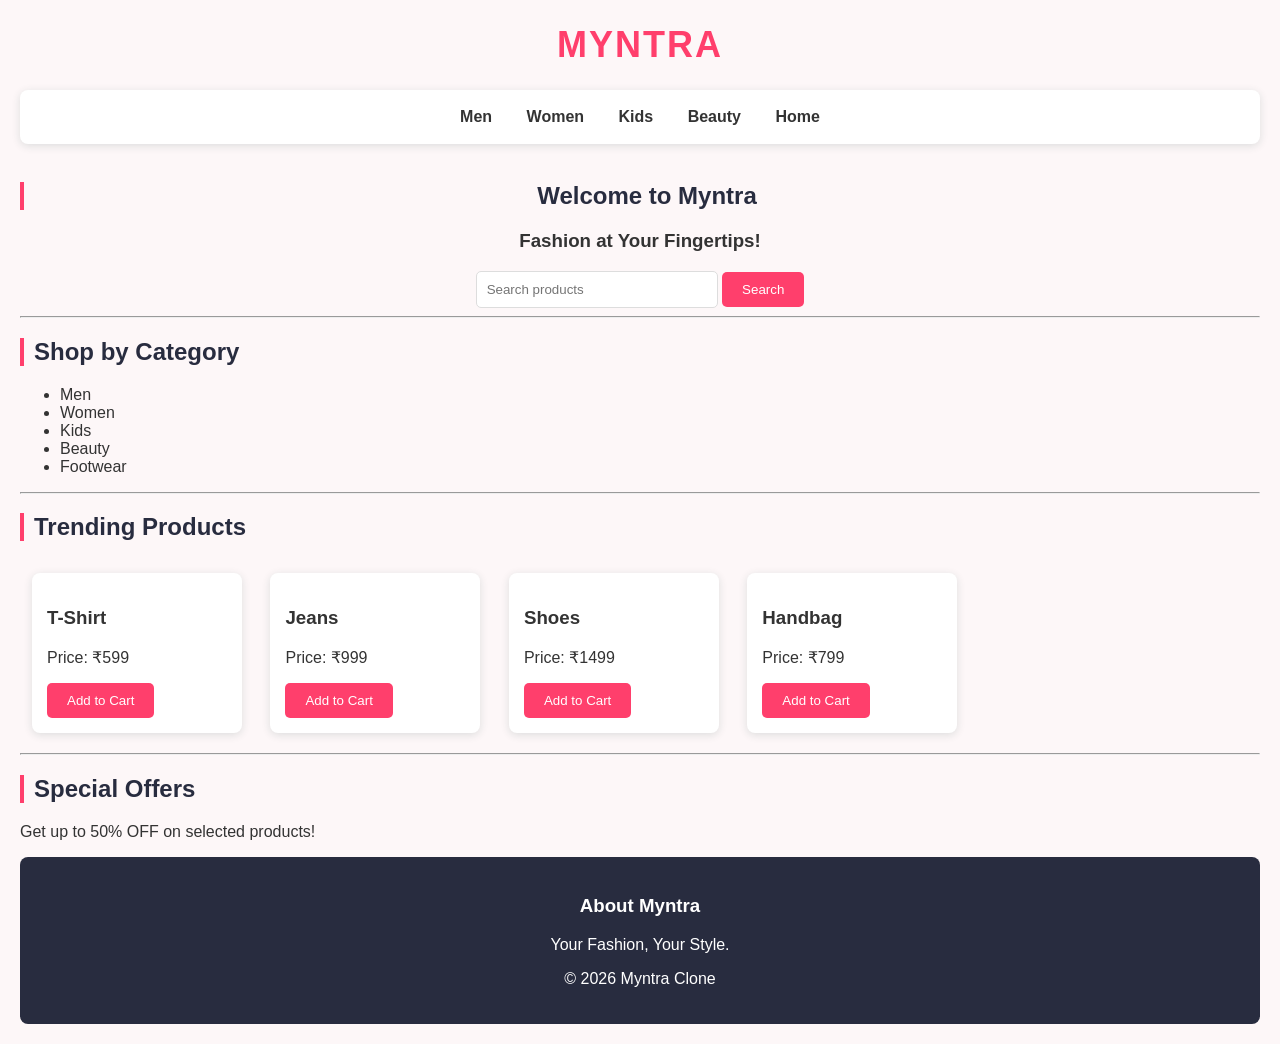
<file: index.html>
<!DOCTYPE html>
<html lang="en">
<head>
    <meta charset="UTF-8">
    <meta name="viewport" content="width=device-width, initial-scale=1.0">
    <title>Myntra Clone</title>

    <style>
        body {
            background-color: #fdf7f8;
            font-family: Arial, sans-serif;
            margin: 20px;
            color: #333;
        }

        h1 {
            color: #ff3f6c;
            text-align: center;
            font-size: 36px;
            letter-spacing: 2px;
        }

        nav {
            background-color: white;
            padding: 18px;
            text-align: center;
            border-radius: 8px;
            box-shadow: 0 2px 8px #ddd;
        }

        nav a {
            color: #333;
            text-decoration: none;
            margin: 15px;
            font-weight: bold;
        }

        nav a:hover {
            color: #ff3f6c;
        }

        input {
            padding: 10px;
            width: 220px;
            border: 1px solid #ddd;
            border-radius: 5px;
        }

        button {
            background-color: #ff3f6c;
            color: white;
            border: none;
            padding: 10px 20px;
            border-radius: 5px;
            cursor: pointer;
        }

        button:hover {
            background-color: #d82e57;
        }

        h2 {
            color: #282c3f;
            border-left: 4px solid #ff3f6c;
            padding-left: 10px;
        }

        .product {
            background-color: white;
            padding: 15px;
            margin: 12px;
            border-radius: 8px;
            display: inline-block;
            width: 180px;
            box-shadow: 0 2px 8px #ddd;
        }

        footer {
            background-color: #282c3f;
            color: white;
            text-align: center;
            padding: 20px;
            border-radius: 8px;
        }
    </style>
</head>

<body>

    <h1>MYNTRA</h1>

    <nav>
        <a href="#">Men</a>
        <a href="#">Women</a>
        <a href="#">Kids</a>
        <a href="#">Beauty</a>
        <a href="#">Home</a>
    </nav>

    <br>

    <center>
        <h2>Welcome to Myntra</h2>
        <h3>Fashion at Your Fingertips!</h3>

        <input type="text" placeholder="Search products">
        <button>Search</button>
    </center>

    <hr>

    <h2>Shop by Category</h2>

    <ul>
        <li>Men</li>
        <li>Women</li>
        <li>Kids</li>
        <li>Beauty</li>
        <li>Footwear</li>
    </ul>

    <hr>

    <h2>Trending Products</h2>

    <div class="product">
        <h3>T-Shirt</h3>
        <p>Price: ₹599</p>
        <button>Add to Cart</button>
    </div>

    <div class="product">
        <h3>Jeans</h3>
        <p>Price: ₹999</p>
        <button>Add to Cart</button>
    </div>

    <div class="product">
        <h3>Shoes</h3>
        <p>Price: ₹1499</p>
        <button>Add to Cart</button>
    </div>

    <div class="product">
        <h3>Handbag</h3>
        <p>Price: ₹799</p>
        <button>Add to Cart</button>
    </div>

    <hr>

    <h2>Special Offers</h2>
    <p>Get up to 50% OFF on selected products!</p>

    <footer>
        <h3>About Myntra</h3>
        <p>Your Fashion, Your Style.</p>
        <p>© 2026 Myntra Clone</p>
    </footer>

</body>
</html>
</file>
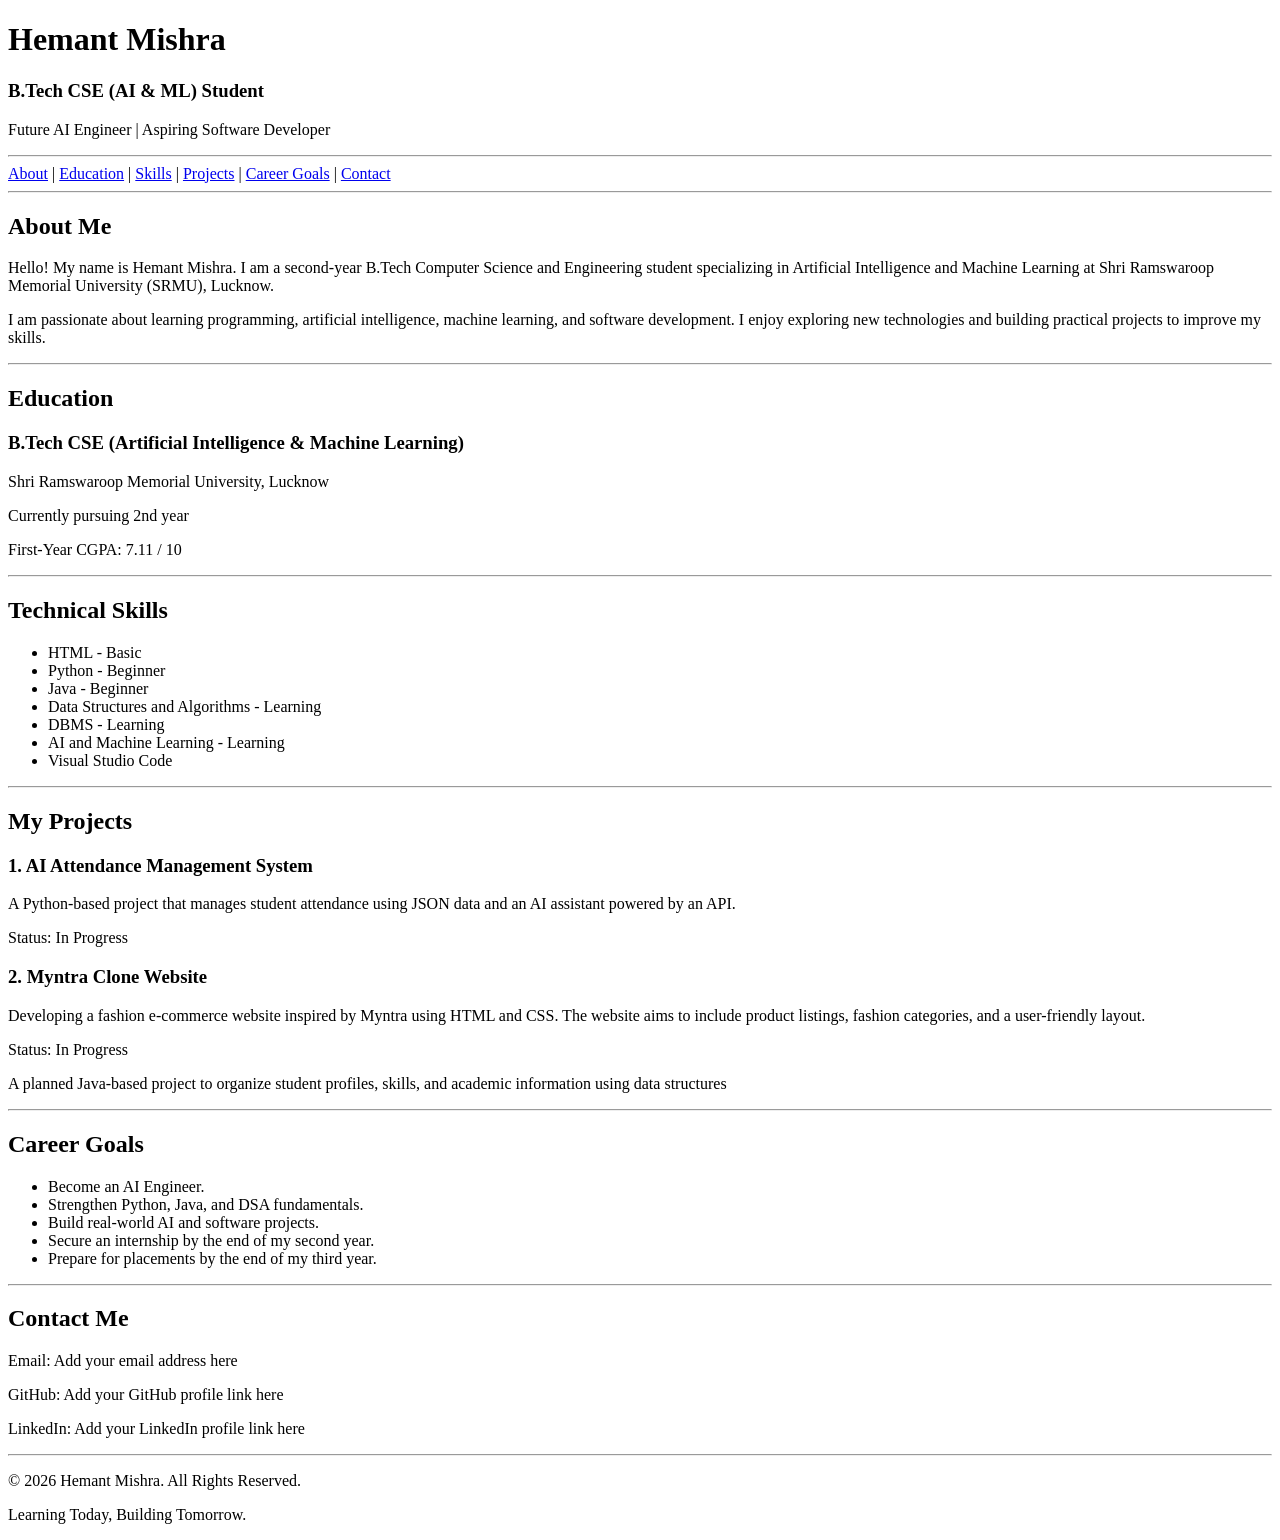
<file: 1_index.html>
<!DOCTYPE html>
<html lang="en">
<head>
    <meta charset="UTF-8">
    <meta name="viewport" content="width=device-width, initial-scale=1.0">
    <title>Hemant Mishra | Portfolio</title>
</head>

<body>

    <header>
        <h1>Hemant Mishra</h1>
        <h3>B.Tech CSE (AI & ML) Student</h3>
        <p>Future AI Engineer | Aspiring Software Developer</p>
        <hr>
    </header>

    <nav>
        <a href="#about">About</a> |
        <a href="#education">Education</a> |
        <a href="#skills">Skills</a> |
        <a href="#projects">Projects</a> |
        <a href="#goals">Career Goals</a> |
        <a href="#contact">Contact</a>
    </nav>

    <hr>

    <section id="about">
        <h2>About Me</h2>
        <p>
            Hello! My name is Hemant Mishra. I am a second-year
            B.Tech Computer Science and Engineering student specializing
            in Artificial Intelligence and Machine Learning at
            Shri Ramswaroop Memorial University (SRMU), Lucknow.
        </p>
        <p>
            I am passionate about learning programming, artificial
            intelligence, machine learning, and software development.
            I enjoy exploring new technologies and building practical
            projects to improve my skills.
        </p>
    </section>

    <hr>

    <section id="education">
        <h2>Education</h2>
        <h3>B.Tech CSE (Artificial Intelligence & Machine Learning)</h3>
        <p>Shri Ramswaroop Memorial University, Lucknow</p>
        <p>Currently pursuing 2nd year</p>
        <p>First-Year CGPA: 7.11 / 10</p>
    </section>

    <hr>

    <section id="skills">
        <h2>Technical Skills</h2>
        <ul>
            <li>HTML - Basic</li>
            <li>Python - Beginner</li>
            <li>Java - Beginner</li>
            <li>Data Structures and Algorithms - Learning</li>
            <li>DBMS - Learning</li>
            <li>AI and Machine Learning - Learning</li>
            <li>Visual Studio Code</li>
        </ul>
    </section>

    <hr>

    <section id="projects">
    <h2>My Projects</h2>

    <h3>1. AI Attendance Management System</h3>
    <p>
        A Python-based project that manages student attendance
        using JSON data and an AI assistant powered by an API.
    </p>
    <p>Status: In Progress</p>

    <h3>2. Myntra Clone Website</h3>
    <p>
        Developing a fashion e-commerce website inspired by Myntra
        using HTML and CSS. The website aims to include product
        listings, fashion categories, and a user-friendly layout.
    </p>
    <p>Status: In Progress</p>
</section>
    </section>    <p>
            A planned Java-based project to organize student profiles,
            skills, and academic information using data structures
     

    <hr>

    <section id="goals">
        <h2>Career Goals</h2>
        <ul>
            <li>Become an AI Engineer.</li>
            <li>Strengthen Python, Java, and DSA fundamentals.</li>
            <li>Build real-world AI and software projects.</li>
            <li>Secure an internship by the end of my second year.</li>
            <li>Prepare for placements by the end of my third year.</li>
        </ul>
    </section>

    <hr>

    <section id="contact">
        <h2>Contact Me</h2>
        <p>Email: Add your email address here</p>
        <p>GitHub: Add your GitHub profile link here</p>
        <p>LinkedIn: Add your LinkedIn profile link here</p>
    </section>

    <hr>

    <footer>
        <p>&copy; 2026 Hemant Mishra. All Rights Reserved.</p>
        <p>Learning Today, Building Tomorrow.</p>
    </footer>

</body>
</html>
</file>
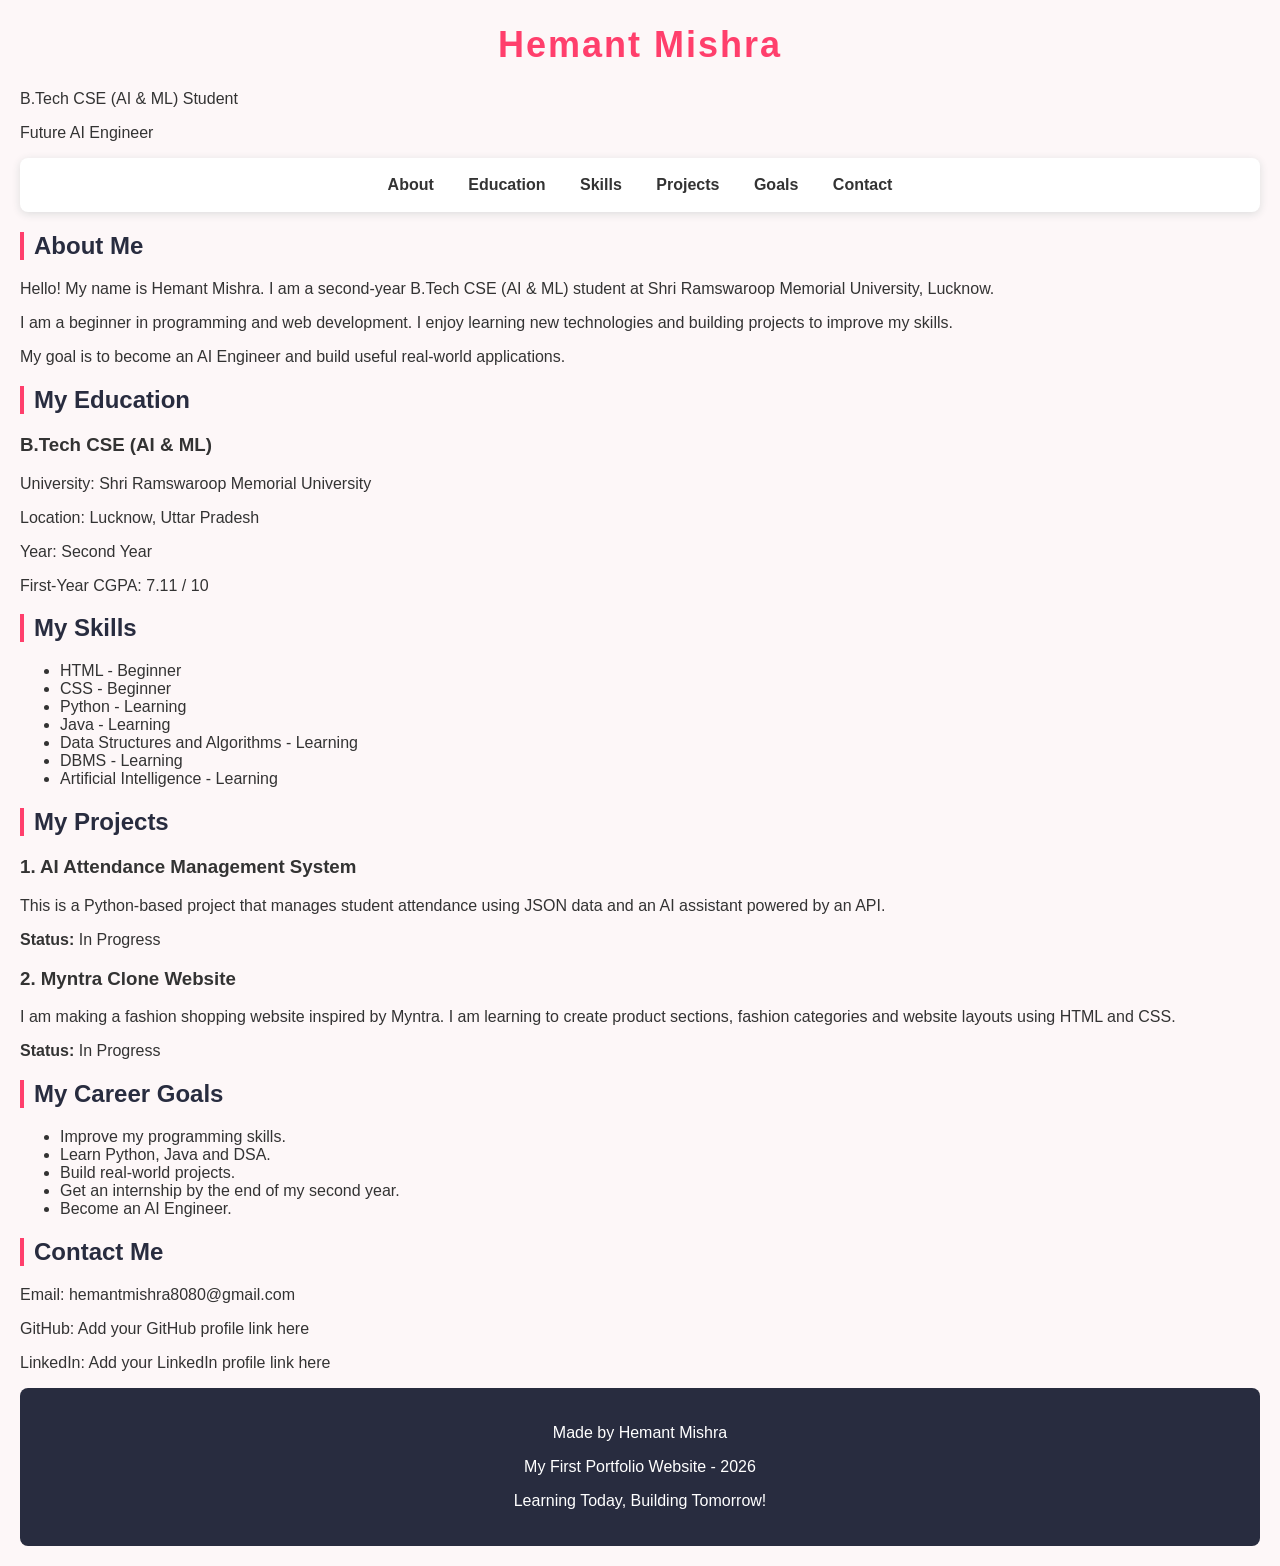
<file: 2index.html>
<!DOCTYPE html>
<html>
<head>
    <title>Hemant's Portfolio</title>
    <link rel="stylesheet" href="style.css">
</head>

<body>

    <header>
        <h1>Hemant Mishra</h1>
        <p>B.Tech CSE (AI & ML) Student</p>
        <p>Future AI Engineer</p>
    </header>

    <nav>
        <a href="#about">About</a>
        <a href="#education">Education</a>
        <a href="#skills">Skills</a>
        <a href="#projects">Projects</a>
        <a href="#goals">Goals</a>
        <a href="#contact">Contact</a>
    </nav>

    <section id="about">
        <h2>About Me</h2>

        <p>
            Hello! My name is Hemant Mishra.
            I am a second-year B.Tech CSE (AI & ML) student
            at Shri Ramswaroop Memorial University, Lucknow.
        </p>

        <p>
            I am a beginner in programming and web development.
            I enjoy learning new technologies and building
            projects to improve my skills.
        </p>

        <p>
            My goal is to become an AI Engineer and build
            useful real-world applications.
        </p>
    </section>

    <section id="education">
        <h2>My Education</h2>

        <h3>B.Tech CSE (AI & ML)</h3>
        <p>University: Shri Ramswaroop Memorial University</p>
        <p>Location: Lucknow, Uttar Pradesh</p>
        <p>Year: Second Year</p>
        <p>First-Year CGPA: 7.11 / 10</p>
    </section>

    <section id="skills">
        <h2>My Skills</h2>

        <ul>
            <li>HTML - Beginner</li>
            <li>CSS - Beginner</li>
            <li>Python - Learning</li>
            <li>Java - Learning</li>
            <li>Data Structures and Algorithms - Learning</li>
            <li>DBMS - Learning</li>
            <li>Artificial Intelligence - Learning</li>
        </ul>
    </section>

    <section id="projects">
        <h2>My Projects</h2>

        <h3>1. AI Attendance Management System</h3>

        <p>
            This is a Python-based project that manages student
            attendance using JSON data and an AI assistant
            powered by an API.
        </p>

        <p><b>Status:</b> In Progress</p>

        <h3>2. Myntra Clone Website</h3>

        <p>
            I am making a fashion shopping website inspired by
            Myntra. I am learning to create product sections,
            fashion categories and website layouts using HTML
            and CSS.
        </p>

        <p><b>Status:</b> In Progress</p>
    </section>

    <section id="goals">
        <h2>My Career Goals</h2>

        <ul>
            <li>Improve my programming skills.</li>
            <li>Learn Python, Java and DSA.</li>
            <li>Build real-world projects.</li>
            <li>Get an internship by the end of my second year.</li>
            <li>Become an AI Engineer.</li>
        </ul>
    </section>

    <section id="contact">
        <h2>Contact Me</h2>

        <p>Email: hemantmishra8080@gmail.com</p>
        <p>GitHub: Add your GitHub profile link here</p>
        <p>LinkedIn: Add your LinkedIn profile link here</p>
    </section>

    <footer>
        <p>Made by Hemant Mishra</p>
        <p>My First Portfolio Website - 2026</p>
        <p>Learning Today, Building Tomorrow!</p>
    </footer>

</body>
</html>
</file>
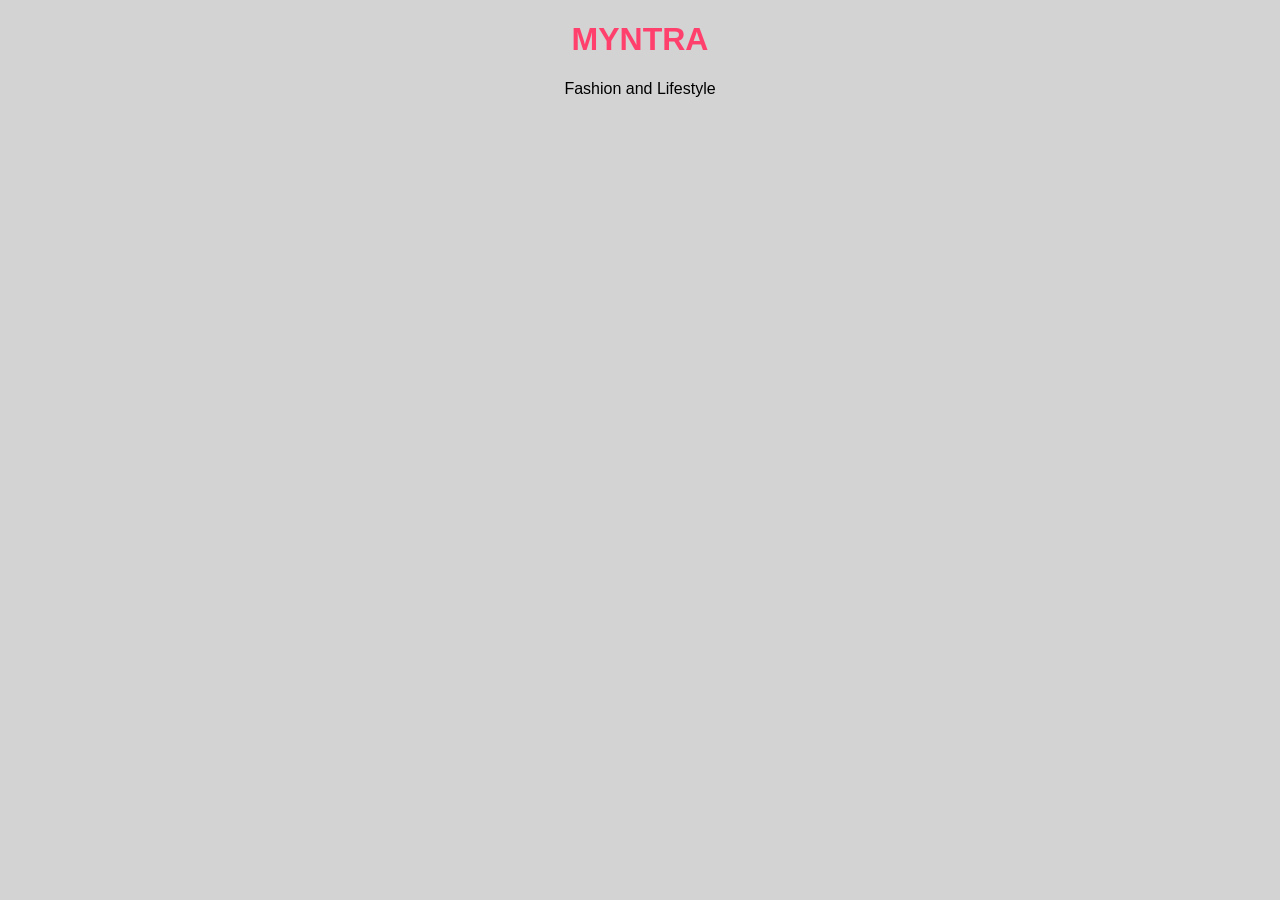
<file: index.html3.html>
<!DOCTYPE html>
<html>
<head>
    <title>Myntra Clone</title>
    <link rel="stylesheet"
    href="3style.css"
</head>

<body>

    <h1>MYNTRA</h1>

    <p>Fashion and Lifestyle</p>

</body>
</html>
</file>
<file: style.css>
body {
    background-color: #fdf7f8;
    font-family: Arial, sans-serif;
    margin: 20px;
    color: #333;
}

h1 {
    color: #ff3f6c;
    text-align: center;
    font-size: 36px;
    letter-spacing: 2px;
}

nav {
    background-color: white;
    padding: 18px;
    text-align: center;
    border-radius: 8px;
    box-shadow: 0 2px 8px #ddd;
}

nav a {
    color: #333;
    text-decoration: none;
    margin: 15px;
    font-weight: bold;
}

nav a:hover {
    color: #ff3f6c;
}

h2 {
    color: #282c3f;
    border-left: 4px solid #ff3f6c;
    padding-left: 10px;
}

button {
    background-color: #ff3f6c;
    color: white;
    border: none;
    padding: 10px 20px;
    border-radius: 5px;
    cursor: pointer;
}

button:hover {
    background-color: #d82e57;
}

input {
    padding: 10px;
    width: 220px;
    border: 1px solid #ddd;
    border-radius: 5px;
}

footer {
    background-color: #282c3f;
    color: white;
    text-align: center;
    padding: 20px;
    border-radius: 8px;
}
</file>
<file: 3style.css>
body {
    font-family: Arial;
    background-color: lightgray;
    text-align: center;
}

h1 {
    color: #ff3f6c;
}
</file>
